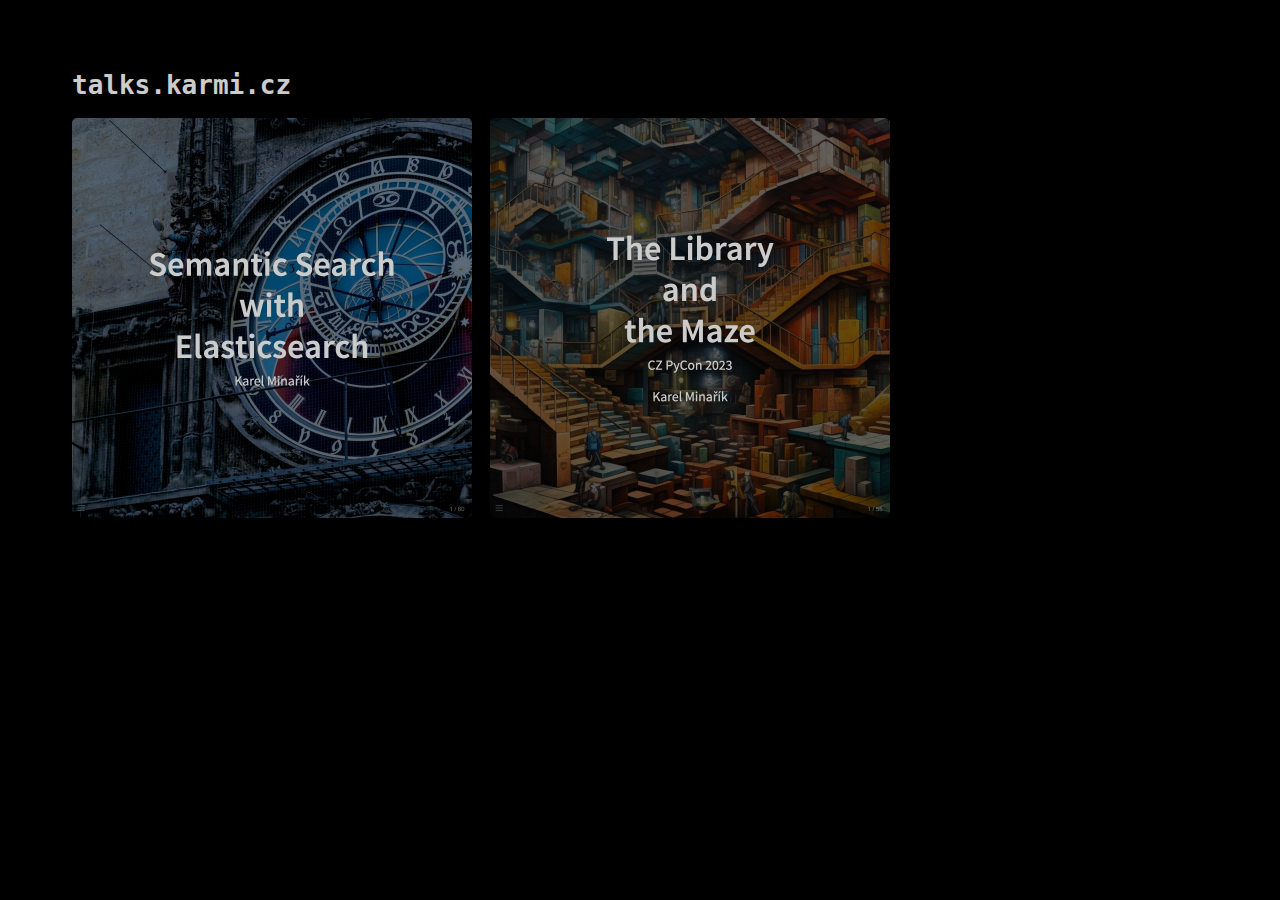
<file: docs/index.html>
<!DOCTYPE html>
<html lang="en">
<head>
  <meta charset="UTF-8">
  <meta name="viewport" content="width=device-width, initial-scale=1.0">
  <title>talks.karmi.cz</title>

  <style>
    body {
      color: #fff;
      background-color: black;
      font-family: monospace;
      padding: 5vh 5vw;
    }
    header h1 {
      opacity: 0.8;
    }
    section {
      display: inline-block;
    }
    section img {
      margin: 0 10px 10px 0;
      border-radius: 5px;
      opacity: 0.8;
    }
    section img:hover {
      opacity: 1;
    }
  </style>
</head>
<body>

  <header>
    <h1>talks.karmi.cz</h1>
  </header>

  
    <section>
        <a href="./wikipedia/">
            <img src="./images/wikipedia.webp" width="400">
        </a>
    </section>
  
    <section>
        <a href="./czpycon2023/">
            <img src="./images/czpycon2023.webp" width="400">
        </a>
    </section>
  

</body>
</html>
</file>
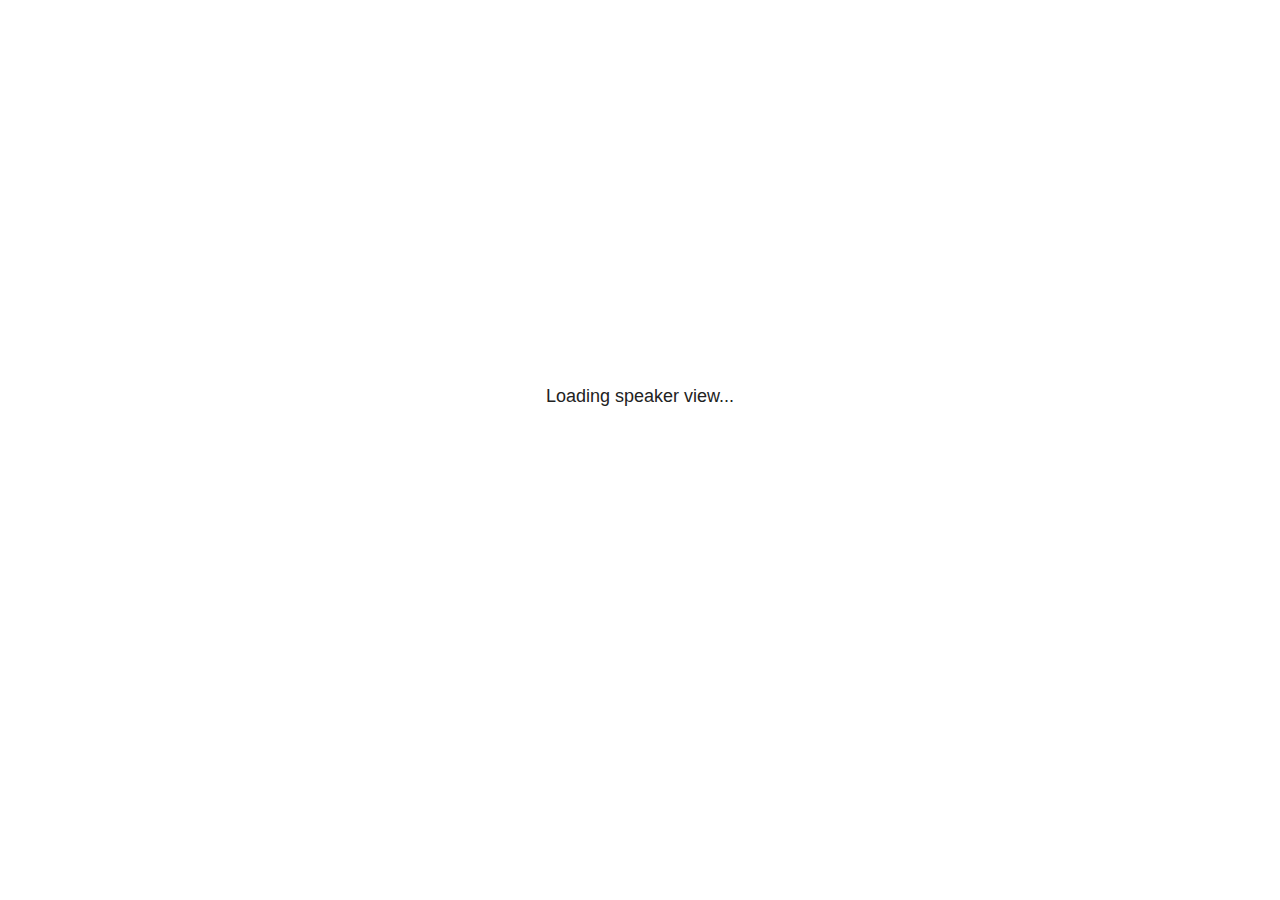
<file: docs/czpycon2023/library-and-maze-czpycon2023_files/libs/revealjs/plugin/notes/speaker-view.html>
<!--
	NOTE: You need to build the notes plugin after making changes to this file.
-->
<html lang="en">
	<head>
		<meta charset="utf-8">

		<title>reveal.js - Speaker View</title>

		<style>
			body {
				font-family: Helvetica;
				font-size: 18px;
			}

			#current-slide,
			#upcoming-slide,
			#speaker-controls {
				padding: 6px;
				box-sizing: border-box;
				-moz-box-sizing: border-box;
			}

			#current-slide iframe,
			#upcoming-slide iframe {
				width: 100%;
				height: 100%;
				border: 1px solid #ddd;
			}

			#current-slide .label,
			#upcoming-slide .label {
				position: absolute;
				top: 10px;
				left: 10px;
				z-index: 2;
			}

			#connection-status {
				position: absolute;
				top: 0;
				left: 0;
				width: 100%;
				height: 100%;
				z-index: 20;
				padding: 30% 20% 20% 20%;
				font-size: 18px;
				color: #222;
				background: #fff;
				text-align: center;
				box-sizing: border-box;
				line-height: 1.4;
			}

			.overlay-element {
				height: 34px;
				line-height: 34px;
				padding: 0 10px;
				text-shadow: none;
				background: rgba( 220, 220, 220, 0.8 );
				color: #222;
				font-size: 14px;
			}

			.overlay-element.interactive:hover {
				background: rgba( 220, 220, 220, 1 );
			}

			#current-slide {
				position: absolute;
				width: 60%;
				height: 100%;
				top: 0;
				left: 0;
				padding-right: 0;
			}

			#upcoming-slide {
				position: absolute;
				width: 40%;
				height: 40%;
				right: 0;
				top: 0;
			}

			/* Speaker controls */
			#speaker-controls {
				position: absolute;
				top: 40%;
				right: 0;
				width: 40%;
				height: 60%;
				overflow: auto;
				font-size: 18px;
			}

				.speaker-controls-time.hidden,
				.speaker-controls-notes.hidden {
					display: none;
				}

				.speaker-controls-time .label,
				.speaker-controls-pace .label,
				.speaker-controls-notes .label {
					text-transform: uppercase;
					font-weight: normal;
					font-size: 0.66em;
					color: #666;
					margin: 0;
				}

				.speaker-controls-time, .speaker-controls-pace {
					border-bottom: 1px solid rgba( 200, 200, 200, 0.5 );
					margin-bottom: 10px;
					padding: 10px 16px;
					padding-bottom: 20px;
					cursor: pointer;
				}

				.speaker-controls-time .reset-button {
					opacity: 0;
					float: right;
					color: #666;
					text-decoration: none;
				}
				.speaker-controls-time:hover .reset-button {
					opacity: 1;
				}

				.speaker-controls-time .timer,
				.speaker-controls-time .clock {
					width: 50%;
				}

				.speaker-controls-time .timer,
				.speaker-controls-time .clock,
				.speaker-controls-time .pacing .hours-value,
				.speaker-controls-time .pacing .minutes-value,
				.speaker-controls-time .pacing .seconds-value {
					font-size: 1.9em;
				}

				.speaker-controls-time .timer {
					float: left;
				}

				.speaker-controls-time .clock {
					float: right;
					text-align: right;
				}

				.speaker-controls-time span.mute {
					opacity: 0.3;
				}

				.speaker-controls-time .pacing-title {
					margin-top: 5px;
				}

				.speaker-controls-time .pacing.ahead {
					color: blue;
				}

				.speaker-controls-time .pacing.on-track {
					color: green;
				}

				.speaker-controls-time .pacing.behind {
					color: red;
				}

				.speaker-controls-notes {
					padding: 10px 16px;
				}

				.speaker-controls-notes .value {
					margin-top: 5px;
					line-height: 1.4;
					font-size: 1.2em;
				}

			/* Layout selector */
			#speaker-layout {
				position: absolute;
				top: 10px;
				right: 10px;
				color: #222;
				z-index: 10;
			}
				#speaker-layout select {
					position: absolute;
					width: 100%;
					height: 100%;
					top: 0;
					left: 0;
					border: 0;
					box-shadow: 0;
					cursor: pointer;
					opacity: 0;

					font-size: 1em;
					background-color: transparent;

					-moz-appearance: none;
					-webkit-appearance: none;
					-webkit-tap-highlight-color: rgba(0, 0, 0, 0);
				}

				#speaker-layout select:focus {
					outline: none;
					box-shadow: none;
				}

			.clear {
				clear: both;
			}

			/* Speaker layout: Wide */
			body[data-speaker-layout="wide"] #current-slide,
			body[data-speaker-layout="wide"] #upcoming-slide {
				width: 50%;
				height: 45%;
				padding: 6px;
			}

			body[data-speaker-layout="wide"] #current-slide {
				top: 0;
				left: 0;
			}

			body[data-speaker-layout="wide"] #upcoming-slide {
				top: 0;
				left: 50%;
			}

			body[data-speaker-layout="wide"] #speaker-controls {
				top: 45%;
				left: 0;
				width: 100%;
				height: 50%;
				font-size: 1.25em;
			}

			/* Speaker layout: Tall */
			body[data-speaker-layout="tall"] #current-slide,
			body[data-speaker-layout="tall"] #upcoming-slide {
				width: 45%;
				height: 50%;
				padding: 6px;
			}

			body[data-speaker-layout="tall"] #current-slide {
				top: 0;
				left: 0;
			}

			body[data-speaker-layout="tall"] #upcoming-slide {
				top: 50%;
				left: 0;
			}

			body[data-speaker-layout="tall"] #speaker-controls {
				padding-top: 40px;
				top: 0;
				left: 45%;
				width: 55%;
				height: 100%;
				font-size: 1.25em;
			}

			/* Speaker layout: Notes only */
			body[data-speaker-layout="notes-only"] #current-slide,
			body[data-speaker-layout="notes-only"] #upcoming-slide {
				display: none;
			}

			body[data-speaker-layout="notes-only"] #speaker-controls {
				padding-top: 40px;
				top: 0;
				left: 0;
				width: 100%;
				height: 100%;
				font-size: 1.25em;
			}

			@media screen and (max-width: 1080px) {
				body[data-speaker-layout="default"] #speaker-controls {
					font-size: 16px;
				}
			}

			@media screen and (max-width: 900px) {
				body[data-speaker-layout="default"] #speaker-controls {
					font-size: 14px;
				}
			}

			@media screen and (max-width: 800px) {
				body[data-speaker-layout="default"] #speaker-controls {
					font-size: 12px;
				}
			}

		</style>
	</head>

	<body>

		<div id="connection-status">Loading speaker view...</div>

		<div id="current-slide"></div>
		<div id="upcoming-slide"><span class="overlay-element label">Upcoming</span></div>
		<div id="speaker-controls">
			<div class="speaker-controls-time">
				<h4 class="label">Time <span class="reset-button">Click to Reset</span></h4>
				<div class="clock">
					<span class="clock-value">0:00 AM</span>
				</div>
				<div class="timer">
					<span class="hours-value">00</span><span class="minutes-value">:00</span><span class="seconds-value">:00</span>
				</div>
				<div class="clear"></div>

				<h4 class="label pacing-title" style="display: none">Pacing – Time to finish current slide</h4>
				<div class="pacing" style="display: none">
					<span class="hours-value">00</span><span class="minutes-value">:00</span><span class="seconds-value">:00</span>
				</div>
			</div>

			<div class="speaker-controls-notes hidden">
				<h4 class="label">Notes</h4>
				<div class="value"></div>
			</div>
		</div>
		<div id="speaker-layout" class="overlay-element interactive">
			<span class="speaker-layout-label"></span>
			<select class="speaker-layout-dropdown"></select>
		</div>

		<script>

			(function() {

				var notes,
					notesValue,
					currentState,
					currentSlide,
					upcomingSlide,
					layoutLabel,
					layoutDropdown,
					pendingCalls = {},
					lastRevealApiCallId = 0,
					connected = false,
					whitelistedWindows = [window.opener];

				var SPEAKER_LAYOUTS = {
					'default': 'Default',
					'wide': 'Wide',
					'tall': 'Tall',
					'notes-only': 'Notes only'
				};

				setupLayout();

				var connectionStatus = document.querySelector( '#connection-status' );
				var connectionTimeout = setTimeout( function() {
					connectionStatus.innerHTML = 'Error connecting to main window.<br>Please try closing and reopening the speaker view.';
				}, 5000 );
;
				window.addEventListener( 'message', function( event ) {

					// Validate the origin of this message to prevent XSS
					if( window.location.origin !== event.origin && whitelistedWindows.indexOf( event.source ) === -1 ) {
						return;
					}

					clearTimeout( connectionTimeout );
					connectionStatus.style.display = 'none';

					var data = JSON.parse( event.data );

					// The overview mode is only useful to the reveal.js instance
					// where navigation occurs so we don't sync it
					if( data.state ) delete data.state.overview;

					// Messages sent by the notes plugin inside of the main window
					if( data && data.namespace === 'reveal-notes' ) {
						if( data.type === 'connect' ) {
							handleConnectMessage( data );
						}
						else if( data.type === 'state' ) {
							handleStateMessage( data );
						}
						else if( data.type === 'return' ) {
							pendingCalls[data.callId](data.result);
							delete pendingCalls[data.callId];
						}
					}
					// Messages sent by the reveal.js inside of the current slide preview
					else if( data && data.namespace === 'reveal' ) {
						if( /ready/.test( data.eventName ) ) {
							// Send a message back to notify that the handshake is complete
							window.opener.postMessage( JSON.stringify({ namespace: 'reveal-notes', type: 'connected'} ), '*' );
						}
						else if( /slidechanged|fragmentshown|fragmenthidden|paused|resumed/.test( data.eventName ) && currentState !== JSON.stringify( data.state ) ) {

							dispatchStateToMainWindow( data.state );

						}
					}

				} );

				/**
				 * Updates the presentation in the main window to match the state
				 * of the presentation in the notes window.
				 */
				const dispatchStateToMainWindow = debounce(( state ) => {
					window.opener.postMessage( JSON.stringify({ method: 'setState', args: [ state ]} ), '*' );
				}, 500);

				/**
				 * Asynchronously calls the Reveal.js API of the main frame.
				 */
				function callRevealApi( methodName, methodArguments, callback ) {

					var callId = ++lastRevealApiCallId;
					pendingCalls[callId] = callback;
					window.opener.postMessage( JSON.stringify( {
						namespace: 'reveal-notes',
						type: 'call',
						callId: callId,
						methodName: methodName,
						arguments: methodArguments
					} ), '*' );

				}

				/**
				 * Called when the main window is trying to establish a
				 * connection.
				 */
				function handleConnectMessage( data ) {

					if( connected === false ) {
						connected = true;

						setupIframes( data );
						setupKeyboard();
						setupNotes();
						setupTimer();
						setupHeartbeat();
					}

				}

				/**
				 * Called when the main window sends an updated state.
				 */
				function handleStateMessage( data ) {

					// Store the most recently set state to avoid circular loops
					// applying the same state
					currentState = JSON.stringify( data.state );

					// No need for updating the notes in case of fragment changes
					if ( data.notes ) {
						notes.classList.remove( 'hidden' );
						notesValue.style.whiteSpace = data.whitespace;
						if( data.markdown ) {
							notesValue.innerHTML = marked( data.notes );
						}
						else {
							notesValue.innerHTML = data.notes;
						}
					}
					else {
						notes.classList.add( 'hidden' );
					}

					// Update the note slides
					currentSlide.contentWindow.postMessage( JSON.stringify({ method: 'setState', args: [ data.state ] }), '*' );
					upcomingSlide.contentWindow.postMessage( JSON.stringify({ method: 'setState', args: [ data.state ] }), '*' );
					upcomingSlide.contentWindow.postMessage( JSON.stringify({ method: 'next' }), '*' );

				}

				// Limit to max one state update per X ms
				handleStateMessage = debounce( handleStateMessage, 200 );

				/**
				 * Forward keyboard events to the current slide window.
				 * This enables keyboard events to work even if focus
				 * isn't set on the current slide iframe.
				 *
				 * Block F5 default handling, it reloads and disconnects
				 * the speaker notes window.
				 */
				function setupKeyboard() {

					document.addEventListener( 'keydown', function( event ) {
						if( event.keyCode === 116 || ( event.metaKey && event.keyCode === 82 ) ) {
							event.preventDefault();
							return false;
						}
						currentSlide.contentWindow.postMessage( JSON.stringify({ method: 'triggerKey', args: [ event.keyCode ] }), '*' );
					} );

				}

				/**
				 * Creates the preview iframes.
				 */
				function setupIframes( data ) {

					var params = [
						'receiver',
						'progress=false',
						'history=false',
						'transition=none',
						'autoSlide=0',
						'backgroundTransition=none'
					].join( '&' );

					var urlSeparator = /\?/.test(data.url) ? '&' : '?';
					var hash = '#/' + data.state.indexh + '/' + data.state.indexv;
					var currentURL = data.url + urlSeparator + params + '&postMessageEvents=true' + hash;
					var upcomingURL = data.url + urlSeparator + params + '&controls=false' + hash;

					currentSlide = document.createElement( 'iframe' );
					currentSlide.setAttribute( 'width', 1280 );
					currentSlide.setAttribute( 'height', 1024 );
					currentSlide.setAttribute( 'src', currentURL );
					document.querySelector( '#current-slide' ).appendChild( currentSlide );

					upcomingSlide = document.createElement( 'iframe' );
					upcomingSlide.setAttribute( 'width', 640 );
					upcomingSlide.setAttribute( 'height', 512 );
					upcomingSlide.setAttribute( 'src', upcomingURL );
					document.querySelector( '#upcoming-slide' ).appendChild( upcomingSlide );

					whitelistedWindows.push( currentSlide.contentWindow, upcomingSlide.contentWindow );

				}

				/**
				 * Setup the notes UI.
				 */
				function setupNotes() {

					notes = document.querySelector( '.speaker-controls-notes' );
					notesValue = document.querySelector( '.speaker-controls-notes .value' );

				}

				/**
				 * We send out a heartbeat at all times to ensure we can
				 * reconnect with the main presentation window after reloads.
				 */
				function setupHeartbeat() {

					setInterval( () => {
						window.opener.postMessage( JSON.stringify({ namespace: 'reveal-notes', type: 'heartbeat'} ), '*' );
					}, 1000 );

				}

				function getTimings( callback ) {

					callRevealApi( 'getSlidesAttributes', [], function ( slideAttributes ) {
						callRevealApi( 'getConfig', [], function ( config ) {
							var totalTime = config.totalTime;
							var minTimePerSlide = config.minimumTimePerSlide || 0;
							var defaultTiming = config.defaultTiming;
							if ((defaultTiming == null) && (totalTime == null)) {
								callback(null);
								return;
							}
							// Setting totalTime overrides defaultTiming
							if (totalTime) {
								defaultTiming = 0;
							}
							var timings = [];
							for ( var i in slideAttributes ) {
								var slide = slideAttributes[ i ];
								var timing = defaultTiming;
								if( slide.hasOwnProperty( 'data-timing' )) {
									var t = slide[ 'data-timing' ];
									timing = parseInt(t);
									if( isNaN(timing) ) {
										console.warn("Could not parse timing '" + t + "' of slide " + i + "; using default of " + defaultTiming);
										timing = defaultTiming;
									}
								}
								timings.push(timing);
							}
							if ( totalTime ) {
								// After we've allocated time to individual slides, we summarize it and
								// subtract it from the total time
								var remainingTime = totalTime - timings.reduce( function(a, b) { return a + b; }, 0 );
								// The remaining time is divided by the number of slides that have 0 seconds
								// allocated at the moment, giving the average time-per-slide on the remaining slides
								var remainingSlides = (timings.filter( function(x) { return x == 0 }) ).length
								var timePerSlide = Math.round( remainingTime / remainingSlides, 0 )
								// And now we replace every zero-value timing with that average
								timings = timings.map( function(x) { return (x==0 ? timePerSlide : x) } );
							}
							var slidesUnderMinimum = timings.filter( function(x) { return (x < minTimePerSlide) } ).length
							if ( slidesUnderMinimum ) {
								message = "The pacing time for " + slidesUnderMinimum + " slide(s) is under the configured minimum of " + minTimePerSlide + " seconds. Check the data-timing attribute on individual slides, or consider increasing the totalTime or minimumTimePerSlide configuration options (or removing some slides).";
								alert(message);
							}
							callback( timings );
						} );
					} );

				}

				/**
				 * Return the number of seconds allocated for presenting
				 * all slides up to and including this one.
				 */
				function getTimeAllocated( timings, callback ) {

					callRevealApi( 'getSlidePastCount', [], function ( currentSlide ) {
						var allocated = 0;
						for (var i in timings.slice(0, currentSlide + 1)) {
							allocated += timings[i];
						}
						callback( allocated );
					} );

				}

				/**
				 * Create the timer and clock and start updating them
				 * at an interval.
				 */
				function setupTimer() {

					var start = new Date(),
					timeEl = document.querySelector( '.speaker-controls-time' ),
					clockEl = timeEl.querySelector( '.clock-value' ),
					hoursEl = timeEl.querySelector( '.hours-value' ),
					minutesEl = timeEl.querySelector( '.minutes-value' ),
					secondsEl = timeEl.querySelector( '.seconds-value' ),
					pacingTitleEl = timeEl.querySelector( '.pacing-title' ),
					pacingEl = timeEl.querySelector( '.pacing' ),
					pacingHoursEl = pacingEl.querySelector( '.hours-value' ),
					pacingMinutesEl = pacingEl.querySelector( '.minutes-value' ),
					pacingSecondsEl = pacingEl.querySelector( '.seconds-value' );

					var timings = null;
					getTimings( function ( _timings ) {

						timings = _timings;
						if (_timings !== null) {
							pacingTitleEl.style.removeProperty('display');
							pacingEl.style.removeProperty('display');
						}

						// Update once directly
						_updateTimer();

						// Then update every second
						setInterval( _updateTimer, 1000 );

					} );


					function _resetTimer() {

						if (timings == null) {
							start = new Date();
							_updateTimer();
						}
						else {
							// Reset timer to beginning of current slide
							getTimeAllocated( timings, function ( slideEndTimingSeconds ) {
								var slideEndTiming = slideEndTimingSeconds * 1000;
								callRevealApi( 'getSlidePastCount', [], function ( currentSlide ) {
									var currentSlideTiming = timings[currentSlide] * 1000;
									var previousSlidesTiming = slideEndTiming - currentSlideTiming;
									var now = new Date();
									start = new Date(now.getTime() - previousSlidesTiming);
									_updateTimer();
								} );
							} );
						}

					}

					timeEl.addEventListener( 'click', function() {
						_resetTimer();
						return false;
					} );

					function _displayTime( hrEl, minEl, secEl, time) {

						var sign = Math.sign(time) == -1 ? "-" : "";
						time = Math.abs(Math.round(time / 1000));
						var seconds = time % 60;
						var minutes = Math.floor( time / 60 ) % 60 ;
						var hours = Math.floor( time / ( 60 * 60 )) ;
						hrEl.innerHTML = sign + zeroPadInteger( hours );
						if (hours == 0) {
							hrEl.classList.add( 'mute' );
						}
						else {
							hrEl.classList.remove( 'mute' );
						}
						minEl.innerHTML = ':' + zeroPadInteger( minutes );
						if (hours == 0 && minutes == 0) {
							minEl.classList.add( 'mute' );
						}
						else {
							minEl.classList.remove( 'mute' );
						}
						secEl.innerHTML = ':' + zeroPadInteger( seconds );
					}

					function _updateTimer() {

						var diff, hours, minutes, seconds,
						now = new Date();

						diff = now.getTime() - start.getTime();

						clockEl.innerHTML = now.toLocaleTimeString( 'en-US', { hour12: true, hour: '2-digit', minute:'2-digit' } );
						_displayTime( hoursEl, minutesEl, secondsEl, diff );
						if (timings !== null) {
							_updatePacing(diff);
						}

					}

					function _updatePacing(diff) {

						getTimeAllocated( timings, function ( slideEndTimingSeconds ) {
							var slideEndTiming = slideEndTimingSeconds * 1000;

							callRevealApi( 'getSlidePastCount', [], function ( currentSlide ) {
								var currentSlideTiming = timings[currentSlide] * 1000;
								var timeLeftCurrentSlide = slideEndTiming - diff;
								if (timeLeftCurrentSlide < 0) {
									pacingEl.className = 'pacing behind';
								}
								else if (timeLeftCurrentSlide < currentSlideTiming) {
									pacingEl.className = 'pacing on-track';
								}
								else {
									pacingEl.className = 'pacing ahead';
								}
								_displayTime( pacingHoursEl, pacingMinutesEl, pacingSecondsEl, timeLeftCurrentSlide );
							} );
						} );
					}

				}

				/**
				 * Sets up the speaker view layout and layout selector.
				 */
				function setupLayout() {

					layoutDropdown = document.querySelector( '.speaker-layout-dropdown' );
					layoutLabel = document.querySelector( '.speaker-layout-label' );

					// Render the list of available layouts
					for( var id in SPEAKER_LAYOUTS ) {
						var option = document.createElement( 'option' );
						option.setAttribute( 'value', id );
						option.textContent = SPEAKER_LAYOUTS[ id ];
						layoutDropdown.appendChild( option );
					}

					// Monitor the dropdown for changes
					layoutDropdown.addEventListener( 'change', function( event ) {

						setLayout( layoutDropdown.value );

					}, false );

					// Restore any currently persisted layout
					setLayout( getLayout() );

				}

				/**
				 * Sets a new speaker view layout. The layout is persisted
				 * in local storage.
				 */
				function setLayout( value ) {

					var title = SPEAKER_LAYOUTS[ value ];

					layoutLabel.innerHTML = 'Layout' + ( title ? ( ': ' + title ) : '' );
					layoutDropdown.value = value;

					document.body.setAttribute( 'data-speaker-layout', value );

					// Persist locally
					if( supportsLocalStorage() ) {
						window.localStorage.setItem( 'reveal-speaker-layout', value );
					}

				}

				/**
				 * Returns the ID of the most recently set speaker layout
				 * or our default layout if none has been set.
				 */
				function getLayout() {

					if( supportsLocalStorage() ) {
						var layout = window.localStorage.getItem( 'reveal-speaker-layout' );
						if( layout ) {
							return layout;
						}
					}

					// Default to the first record in the layouts hash
					for( var id in SPEAKER_LAYOUTS ) {
						return id;
					}

				}

				function supportsLocalStorage() {

					try {
						localStorage.setItem('test', 'test');
						localStorage.removeItem('test');
						return true;
					}
					catch( e ) {
						return false;
					}

				}

				function zeroPadInteger( num ) {

					var str = '00' + parseInt( num );
					return str.substring( str.length - 2 );

				}

				/**
				 * Limits the frequency at which a function can be called.
				 */
				function debounce( fn, ms ) {

					var lastTime = 0,
						timeout;

					return function() {

						var args = arguments;
						var context = this;

						clearTimeout( timeout );

						var timeSinceLastCall = Date.now() - lastTime;
						if( timeSinceLastCall > ms ) {
							fn.apply( context, args );
							lastTime = Date.now();
						}
						else {
							timeout = setTimeout( function() {
								fn.apply( context, args );
								lastTime = Date.now();
							}, ms - timeSinceLastCall );
						}

					}

				}

			})();

		</script>
	</body>
</html>
</file>
